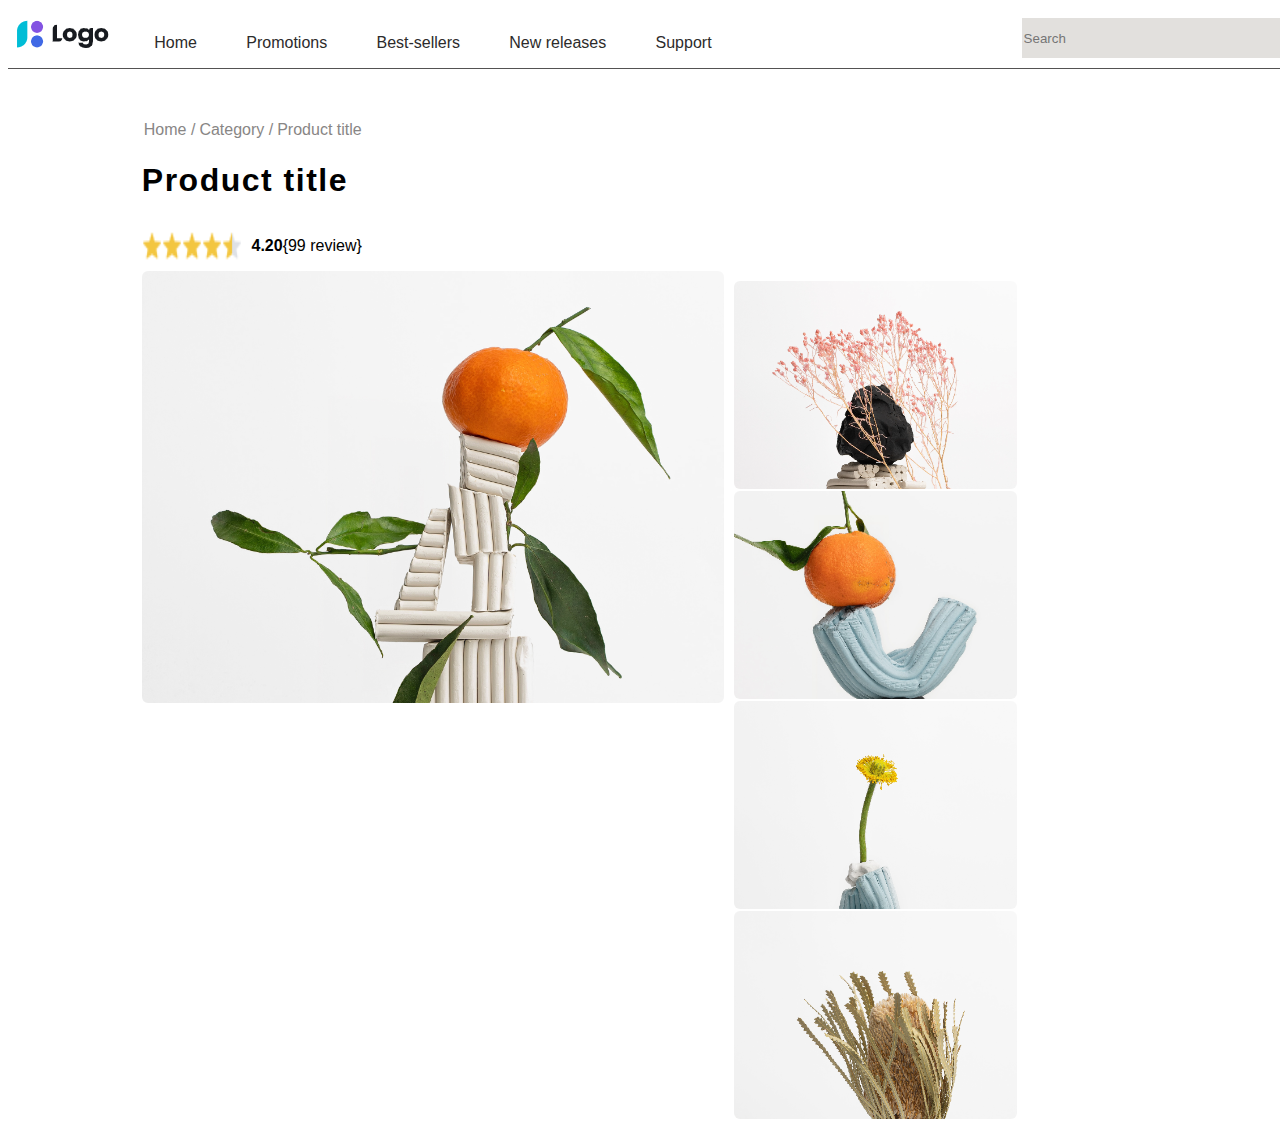
<file: BaiTap.html>
<!DOCTYPE html>
<html lang="en">

<head>
    <meta charset="UTF-8">
    <meta http-equiv="X-UA-Compatible" content="IE=edge">
    <meta name="viewport" content="width=device-width, initial-scale=1.0">
    <title>Document</title>
    <link rel="stylesheet" href="./asset/css.css">
</head>

<body>
    <div id="wrapper">
        <div id="header">
            <div id="left_header">
                <div class="logo"><img src="./asset/img/logo.png" alt="logo"></div>
                <div class="menu_item"><a href="#">Home</a></div>
                <div class="menu_item"><a href="#">Promotions</a></div>
                <div class="menu_item"><a href="#">Best-sellers</a></div>
                <div class="menu_item"><a href="#">New releases</a></div>
                <div class="menu_item"><a href="#">Support</a></div>
            </div>
            <div id="right_header">
                <input type="search" name="search" id="input_search" placeholder="Search" maxlength="30" size="63">
                <a href="#" class="right_item"><img src="./asset/img/Bell 1.png" alt=""></a>
                <a href="#" class="right_item"><img src="./asset/img/Shopping cart simple 1.png" alt=""></a>
                <a href="#" class="right_item"><img src="./asset/img/Avatar 758.png" alt=""></a>
            </div>
        </div>

        <div id="slider">
            <div class="main_slider">
                <div class="part_1">
                    <div class="select_menu">
                        <div class="menu_slider"><a href="#">Home / </a></div>
                        <div class="menu_slider"><a href="#"> Category / </a></div>

                        <div class="menu_slider"><a href="#"> Product title</a></div>
                    </div>
                    <div class="title">
                        <h1 class="Product_title">Product title</h1>
                    </div>
                    <div class="vote">
                        <img src="./asset/img/Rating 303.png" alt="" id="vote_star">
                        <p><b>4.20</b>{99 review}</p>
                    </div>
                    <div class="menu_img">
                        <div class="part_1_img1"><img src="./asset/img/anh_1.png" alt="" id="anh_1"></div>
                        <div class="part_1_img2345">
                            <div class="part_1_img"><img src="./asset/img/anh_2.png" alt="" id="anh_2"></div>
                            <div class="part_1_img"><img src="./asset/img/anh_3.png" alt="" id="anh_3"></div>
                            <div class="part_1_img"><img src="./asset/img/anh_4.png" alt="" id="anh_4"></div>
                            <div class="part_1_img"><img src="./asset/img/anh_5.png" alt="" id="anh_5"></div>
                        </div>
                    </div>
                </div>
            </div>
        </div>

        <div id="content">

        </div>

        <div id="footer">

        </div>
    </div>
</body>

</html>
</file>
<file: asset/css.css>
html {
    font-family: Arial, Helvetica, sans-serif;
    width: 1800px;
}

#wrapper {
    width: 100%;
}

#header {
    display: flex;
    border-bottom: rgb(83, 82, 82) solid 0.1px;
}

#left_header {
    display: flex;
    width: 40%;
    align-items: center;
    justify-content: space-between;
}

#left_header .menu_item {
    margin-top: 10px;
}

#left_header .menu_item a {
    text-decoration: none;
    color: rgb(44, 43, 43);
    padding: 10px;
}

#left_header .menu_item :hover {
    color: aqua;
    border-bottom: aqua solid 1px;
}

#right_header {
    display: flex;
    width: 50%;
    justify-content: space-between;
    align-items: center;
}

#input_search {
    background: rgb(226, 224, 221);
    border: blanchedalmond;
    height: 40px;
    margin-left: 300px;
}

.right_item {
    padding: 10px;
}

#slider {
    padding-top: 50px;
}

.main_slider {
    width: 85%;
    margin: auto;
}

#slider .select_menu {
    display: flex;
}

#slider .menu_slider {
    padding: 2px;
}

#slider .menu_slider :hover {
    color: black;
}

#slider .menu_slider a {
    text-decoration: none;
    color: rgb(136, 134, 133);
}

.Product_title {
    font-weight: 700;
    letter-spacing: 1.5px;
}

#slider .vote {
    display: flex;
    width: 220px;
    justify-content: space-between;
    align-items: center;
}

#vote_star {
    width: 100px;
    height: 30px;
}

.menu_img {
    display: flex;
    width: 80%;
}

.part_1_img2345 {
    width: ;
    display: inline;
}

.part_1_img {
    margin: 10px;
    height: 200px;
    /* display: block; */
}

#anh_2,
#anh_3,
#anh_4,
#anh_5 {}

#content {}

#footer {}
</file>
